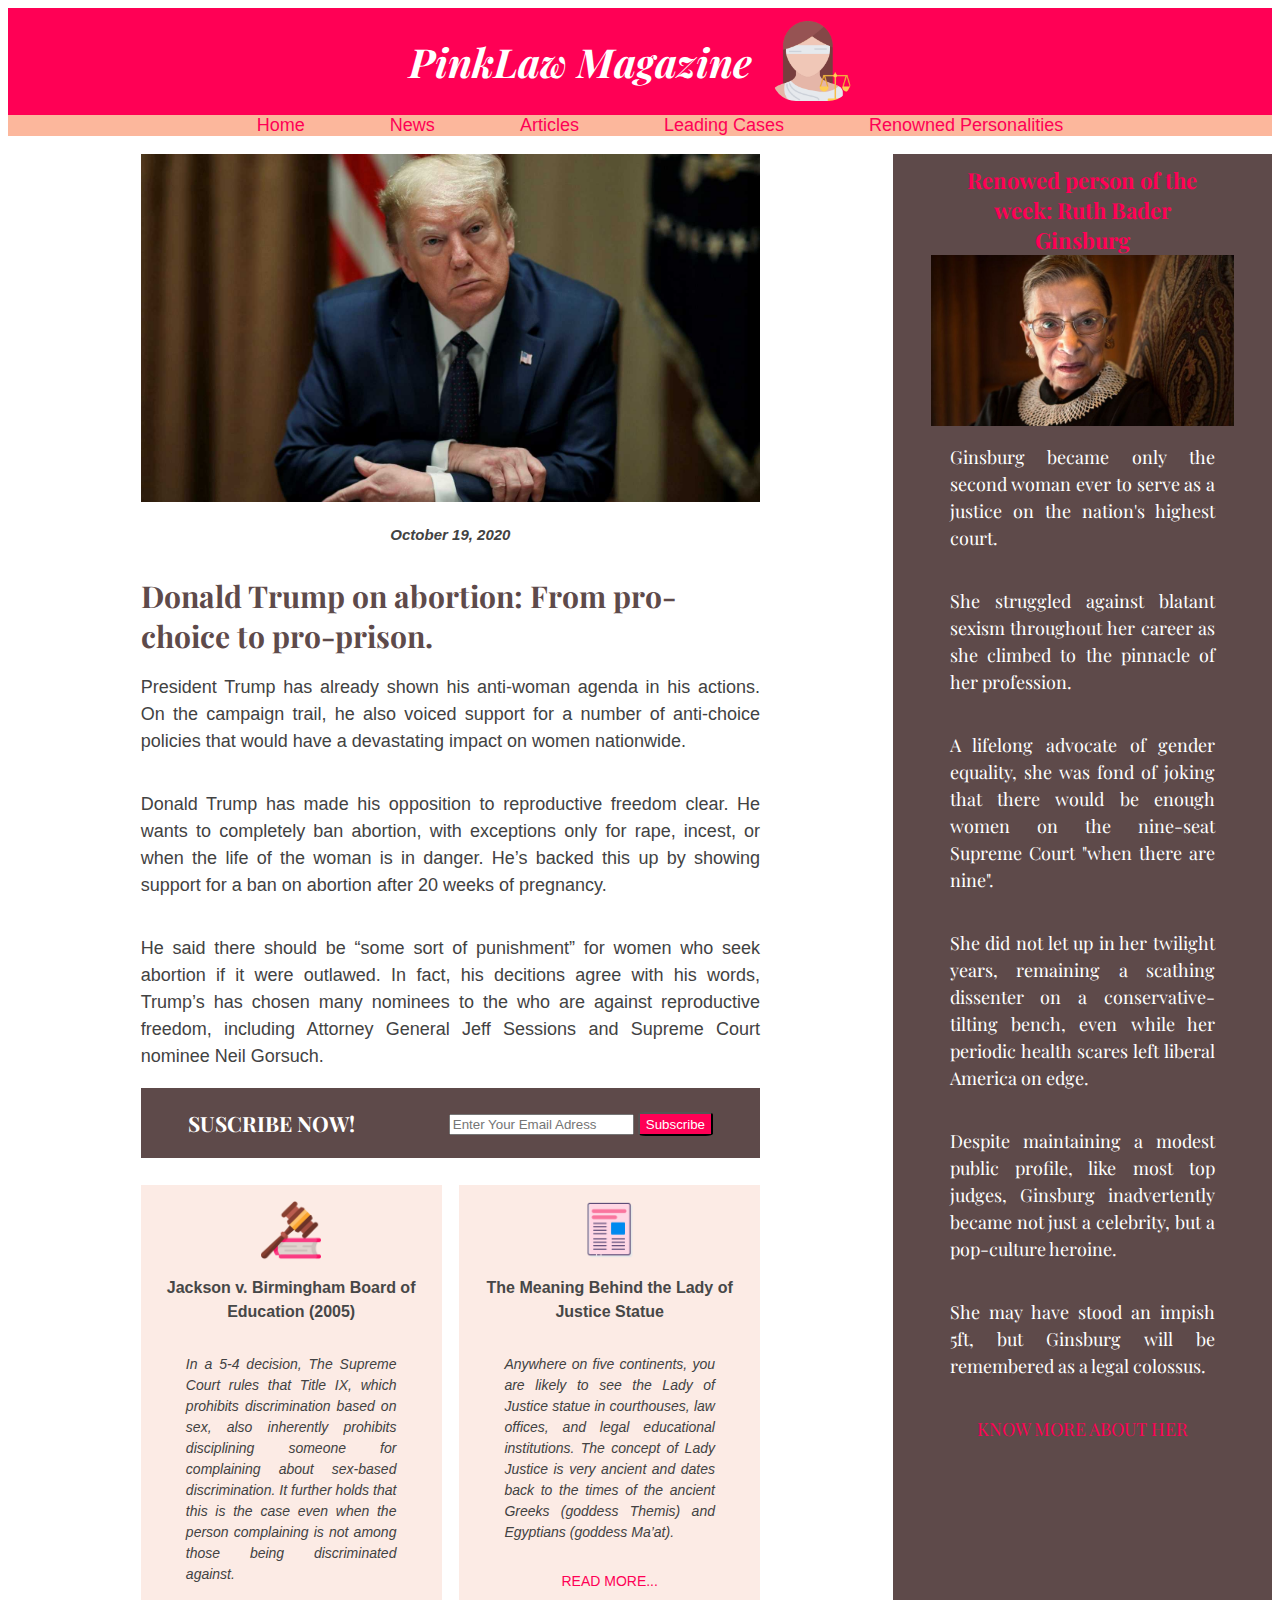
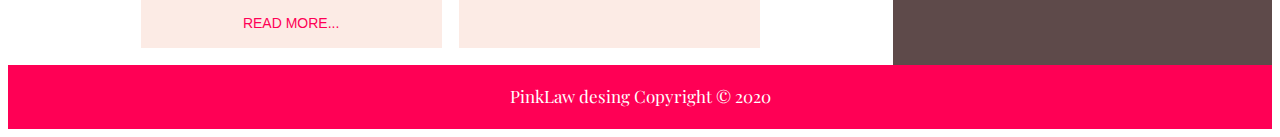
<file: index.html>
<!DOCTYPE html>
<html lang="en">
<head>
    <meta charset="UTF-8">
    <meta name="viewport" content="width=device-width, initial-scale=1.0">
    <title>PinkLaw Magazine</title>
    <link rel="reset css" type="text/css" href="reset.css"> 
    <link rel="stylesheet" type="text/css" href="stylesheet1.css"> 
    <link rel="stylesheet" type="text/css" href="stylesheet2.css"> 
    <link href="https://fonts.googleapis.com/css2?family=Open+Sans+Condensed:ital,wght@1,300&family=Playfair+Display:ital,wght@0,400;1,400;1,500&display=swap" rel="stylesheet">
</head>
<body>
    <header> 
        <img class="menu-img" src="images/menu (1).png" alt="Hambuger Menu">   
        <h1>PinkLaw Magazine</h1>
        <img class="header-img" src="images/law (4).png" alt="Logo">   
    </header> 
    <nav class="navbar">
        <ul>
            <li><a href="">home</a></li>
            <li><a href="">news</a></li>
            <li><a href="">articles</a></li>
            <li><a href="">leading cases</a></li>
            <li><a href="">renowned personalities</a></li>
        </ul>
    </nav>
    <div class="container1"> <!--GRIS OSCURO-->
        <aside class= "container-aside"> 
            <h2>Renowed person of the week: Ruth Bader Ginsburg</h2>
            <img class="aside-img" src="images/ginsburg.jpg" alt="Ruth Ginsburg">  
            <p>
                Ginsburg became only the second woman ever to serve as a justice on the nation's highest court.         
            </p>
            <p>
                She struggled against blatant sexism throughout her career as she climbed to the pinnacle of her
                profession.         
            </p>
            <p>
                A lifelong advocate of gender equality, she was fond of joking that there would be enough women on the 
                nine-seat Supreme Court "when there are nine".    
            </p>
            <p>
                She did not let up in her twilight years, remaining a scathing dissenter on a conservative-tilting bench,
                even while her periodic health scares left liberal America on edge.          
            </p>
            <p>
                Despite maintaining a modest public profile, like most top judges, Ginsburg inadvertently became not 
                just a celebrity, but a pop-culture heroine.      
            </p>
            <p>
                She may have stood an impish 5ft, but Ginsburg will be remembered as a legal colossus.                 
            </p>
            <p><a href="">KNOW MORE ABOUT HER</a></p>
        </aside>
        <div class="container2"> <!--BLANCO-->
            <!--NEW-->
            <img class="new-img" src="images/descarga.jpg" alt="Trump">  
            <h5>October 19, 2020</h5>
            <h2>Donald Trump on abortion: From pro-choice to pro-prison.</h2>
            <p>
                President Trump has already shown his anti-woman agenda in his actions. On the campaign trail,
                he also voiced support for a number of anti-choice policies that would have a devastating impact 
                on women nationwide.      
            </p>
            <p>
                Donald Trump has made his opposition to reproductive freedom clear. He wants to completely ban
                abortion, with exceptions only for rape, incest, or when the life of the woman is in danger. He’s 
                backed this up by showing support for a ban on abortion after 20 weeks of pregnancy.  
            </p>
            <p>He said there should be “some sort of punishment” for women who seek abortion if it were outlawed.
               In fact, his decitions  agree with his words, Trump’s has chosen many nominees to the who are against 
               reproductive freedom, including Attorney General Jeff Sessions and Supreme Court nominee Neil Gorsuch.         
            </p>
            <div class="container-suscribe">
                <h3>SUSCRIBE NOW!</h3>
                <form>
                    <input type="email"placeholder="Enter Your Email Adress" class="email" id="input">
                    <button class="button"><a href=index-subscribe.html id="a-button">Subscribe</a></button>
                </form> 
            </div>
            <div class="container3"> <!--CUADRADITOS ROSITAS-->
                <div class="box1">
                    <img class="box1-img" src="images/law (2).png" alt="judge's hammer icon">  
                    <h3>Jackson v. Birmingham Board of Education (2005) </h3>
                    <p>
                        In a 5-4 decision, The Supreme Court rules that Title IX, which prohibits discrimination 
                        based on sex, also inherently prohibits disciplining someone for complaining about sex-based 
                        discrimination. It further holds that this is the case even when the person complaining is not 
                        among those being discriminated against.        
                    </p>
                    <p>
                        <a href="">READ MORE...</a>
                    </p>
                </div>
                <div class="box2">
                    <img class="box2-img" src="images/document.png" alt="article icon">  
                    <h3>The Meaning Behind the Lady of Justice Statue </h3>
                    <p>Anywhere on five continents, you are likely to see the Lady of Justice statue in courthouses,
                       law offices, and legal educational institutions. The concept of Lady Justice is very ancient and
                       dates back to the times of the ancient Greeks (goddess Themis) and Egyptians (goddess Ma’at).         
                    </p>
                    <p>
                        <a href="">READ MORE...</a>
                    </p>
                </div>
            </div>
        </div>
    </div>
    <footer>
        <p>PinkLaw desing Copyright &copy; 2020</p>
    </footer>  
</body>
</html>
</file>
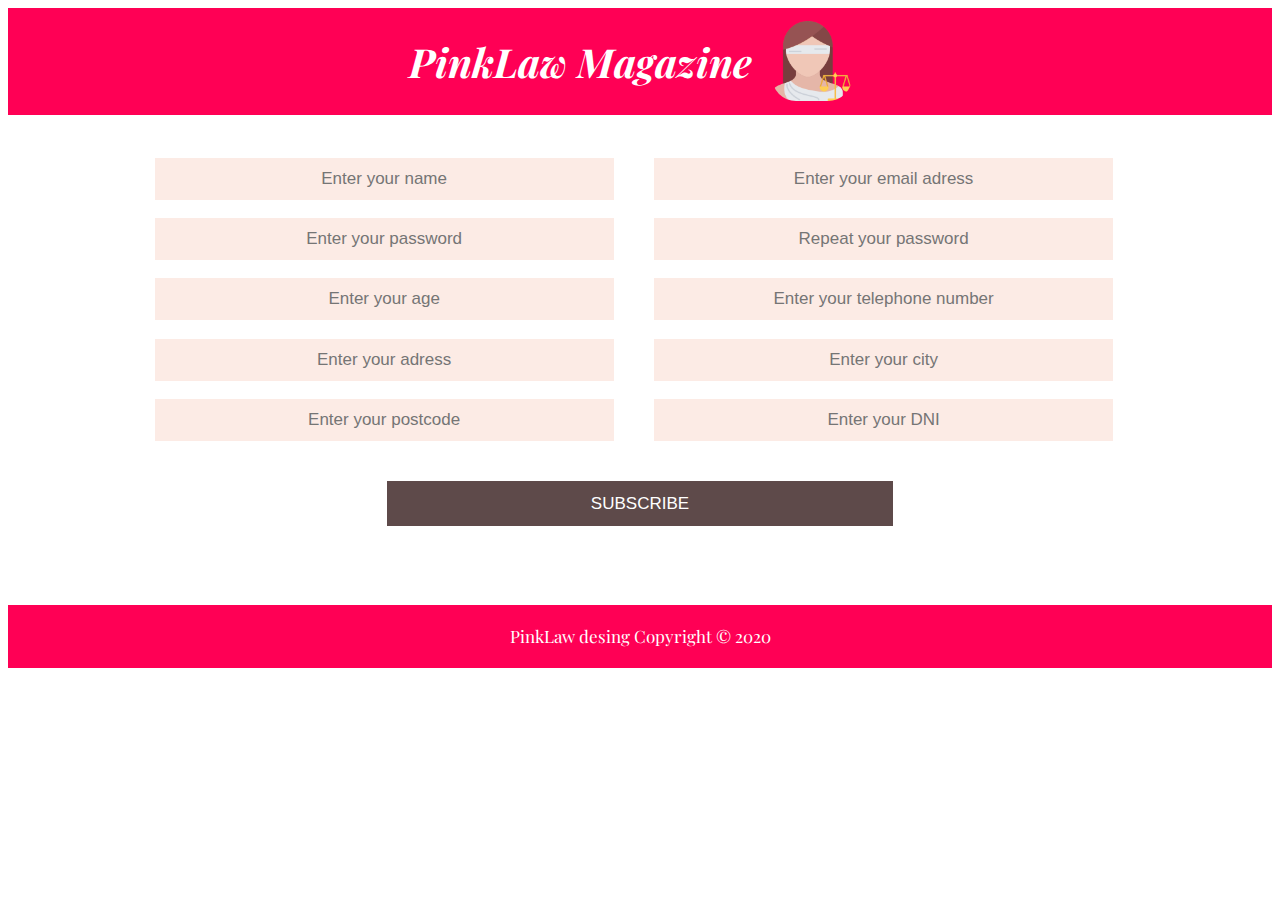
<file: index-subscribe.html>
<!DOCTYPE html>
<html lang="en">
<head>
    <meta charset="UTF-8">
    <meta name="viewport" content="width=device-width, initial-scale=1.0">
    <title>PinkLaw - Subscription Page</title>
    <link rel="reset css" type="text/css" href="reset.css"> 
    <link rel="stylesheet" type="text/css" href="stylesheet1.css"> 
    <link rel="stylesheet" type="text/css" href="stylesheet2.css"> 
    <link href="https://fonts.googleapis.com/css2?family=Open+Sans+Condensed:ital,wght@1,300&family=Playfair+Display:ital,wght@0,400;1,400;1,500&display=swap" rel="stylesheet">
</head>
<body>
    <header> 
        <img class="menu-img" src="images/menu (1).png" alt="Hambuger Menu">   
        <h1>PinkLaw Magazine</h1>
        <img class="header-img" src="images/law (4).png" alt="Logo">   
    </header> 
    <h2 id="title"></h2>
    <div class="container-form">
        <form>
            <div class ="input-group">
                <input type="text" placeholder="Enter your name" class="input" id="name"> 
                <p class="error">Name: It must has more than 6 letters and at least one space between them.</p>
            </div>
            <div class ="input-group">
                <input type="email" placeholder="Enter your email adress" class="input" id="email">
                <p class="error">Email: It must be a valid email adress. </p>
            </div>
            <div class ="input-group">
                <input type="password" placeholder="Enter your password" class="input" id="password">
                <p class="error">Password: It must has at least 8 characters long and include letters and numbers. </p>
            </div>
            <div class ="input-group">    
                <input type="password" placeholder="Repeat your password" class="input" id="repeat-password">
                <p class="error">Repeat Password: It must must be identical to the entered password. </p>
            </div>
            <div class ="input-group">
                <input type="text" placeholder="Enter your age" class="input" id="age">
                <p class="error">Age: It must has an integer number, greater than or equal to 18. </p>
            </div>
            <div class ="input-group">    
                <input type="text" placeholder="Enter your telephone number" class="input" id="telephone">
                <p class="error">Telephone: It must be a number of at least 7 digits without spaces, hyphens or parentheses. </p>
            </div>
            <div class ="input-group">    
                <input type="text" placeholder="Enter your adress" class="input" id="adress">
                <p class="error">Adress: It must has at least 5 characters, including letters, numbers, and a space between them. </p>
            </div>
            <div class ="input-group">
                <input type="text" placeholder="Enter your city" class="input" id="city">
                <p class="error">City: It must has at least 3 characters. </p>
            </div>
            <div class ="input-group">
                <input type="text" placeholder="Enter your postcode" class="input" id="postcode">
                <p class="error">Postcode: It must has at least 3 characters. </p>
            </div>
            <div class ="input-group">
                <input type="text" placeholder="Enter your DNI" class="input" id="dni">
                <p class="error">DNI: It must be a number of 7 or 8 digits. </p>
            </div>
            <button type ="button" class="subscribe-btn" id="btn">Subscribe</button>
        </form> 
    </div>
    <footer>
        <p>PinkLaw desing Copyright &copy; 2020</p>
    </footer> 
    <script src= "index.js"></script> 
</body>
</html>
</file>
<file: stylesheet1.css>
/*MAIN PAGE**/
/*HEADER**/ 
header {
    display:inline-flex;
    justify-content: center;
    width: 100%;
    background-color: rgb(255, 0, 85);
    color: white;
    font-size: 16px;
    font-style: italic;
    font-family: 'Playfair Display', serif;  
}
.header-img {
    display: inline-flex;
    align-self: center;
    width: 60px;
    height: 60px;
    margin-left: 20px;
    margin-right: 20px;
    border-radius: 30%;
}
.menu-img {
    display: inline-flex;
    align-self: center;
    width: 60px;
    height: 60px;
    margin-left: 20px;
    margin-right: 20px;
    border-radius: 30%;
}

/*NAV BAR**/
.navbar {
    width: 100%;
    background-color: #fcb79c;
    text-align: center; 
}
.navbar ul {
    margin-top: 0; 
    font-family: helvetica, arial;
    font-size: 18px;  
    list-style: none;
}
.navbar li {
    display: none;
}
a {
    text-decoration: none;
    color: rgb(255, 0, 85);
    text-transform: capitalize; 
    font-style: bold;
}
a:hover {
    background-color: cornsilk;
}

/*CONTAINER 1 - main**/
.container1 {
    display: flex;
    justify-content: space-between; 
    flex-direction: column-reverse;
    background-color: rgb(94, 74, 74);
}

/*CONTAINER ASIDE BAR **/
.container-aside{
    display:flex;
    flex: 3;
    flex-direction: column;
    align-items: center;
}

/*CONTAINER 2 - NEW - BOXES - SUSCRIBE**/
.container2 {
    display:flex;
    flex: 7; 
    flex-direction: column;
    align-items: center;
    background-color:white;
}

/*CONTAINER 3 - BOXES*/
.container3 {
    display:flex;
    flex-direction: column;
    justify-content: center; 
    width: 100%;
}

/*NEW**/
.new-img {
    width: 70%;
    height: auto;
}
h2 { 
    margin-left: 15%;
    margin-right: 15%;
    margin-top: 0;
    font-family: helvetica, arial;
    font-size: 23px;
    color: rgb(66, 66, 66);
    font-style: bold;
}
p {
    margin-left: 15%;
    margin-right: 15%;
    text-align: justify; 
    font-family: helvetica, arial;
    font-size: 18px;
    line-height: 1.5;
    color: rgb(66, 66, 66);
}

.container2 h5{
    margin-left: 15%;
    margin-right: 15%;
    padding: 0;
    font-family: helvetica, arial;
    font-size: 15px;
    line-height: 1;
    color: rgb(66, 66, 66);
    font-style: italic;
}

/*SUSCRIBE**/
.container-suscribe {
    display: flex;
    flex-direction: row;
    justify-content: space-around;
    align-items: center;
    width: 100%;
    margin-bottom: 3%;
    background-color: rgb(94, 74, 74);
    color:white;
    font-size: 18px;
    font-family: 'Playfair Display', serif;   
}
.container-suscribe .button {
    height: 24px;
    border-radius: 10%;
    background-color: rgb(255, 0, 85);
    color: white;
    font-family: helvetica, arial;
}

#a-button {
    background-color: rgb(255, 0, 85);
    color: white;
    font-family: helvetica, arial;
}

/*ASIDE BAR**/
.aside-img {
    width: 80%;
    height: auto;
}
.container-aside h2{
    padding-top: 2%;
    color: rgb(255, 0, 85);
    font-size: 22px;
    font-family: 'Playfair Display', serif;
    text-align: center; 
}
.container-aside p{
    color: white;
    font-size: 18px;
    font-family: 'Playfair Display', serif;
    text-align: justify; 
}

/* BOX 1 LEADING CASE **/
.box1-img {
    display:flex;
    width: 20%;
    height: auto;
}
.box1 {
    display:flex;
    flex: 5;
    flex-direction: column;
    align-items: center;
    margin-bottom: 2%;
    padding-top: 15px;
    background-color: #fcebe5;
}
.box1 h3 {
    font-family: helvetica, arial;
    font-size: 16px;
    line-height: 1.5;
    color: rgb(71, 71, 71);
    text-align: center; 
}
.box1 p {
    font-family: helvetica, arial;
    font-size: 14px;
    font-style: italic;
    line-height: 1.5;
    color: rgb(66, 66, 66);
    text-align: justify; 
}
.box1 a {
    color: rgb(255, 0, 85);
    font-style: normal;
}
.box1 a:hover {
    background-color: #fcb79c;
}

/* BOX 2 ARTICLE **/
.box2-img {
    display:flex;
    width: 20%;
    height: auto;
}
.box2 {
    display:flex;
    flex: 5;
    flex-direction: column;
    align-items: center;
    margin-bottom: 2%;
    padding-top: 15px;
    background-color: #fcebe5;
}
.box2 h3 {
    font-family: helvetica, arial;
    font-size: 16px;
    line-height: 1.5;
    color: rgb(71, 71, 71);
    text-align: center; 
}
.box2 p {
    font-family: helvetica, arial;
    font-size: 14px;
    font-style: italic;
    line-height: 1.5;
    color: rgb(66, 66, 66);
    text-align: justify; 
}
.box2 a {
    color: rgb(255, 0, 85);
    font-style: normal;
}
.box2 a:hover {
    background-color: #fcb79c;
}

/*FOOTER**/
footer {
    width: 100%;
    padding-top: 2px;
    padding-bottom: 2px;
    background-color: rgb(255, 0, 85);
    font-size: 17px;
    font-family: 'Playfair Display', serif;
}
footer p {
    color: white;
    font-size: 17px;
    font-family: 'Playfair Display', serif;
    text-align: center;
}

/*SUBSCRIPTION PAGE**/
h2{
    display: flex;
    justify-content: center;
    margin-top: 1%;
    margin-bottom: 0;
    font-family: 'Playfair Display', serif;  
    font-size: 30px;
    color: rgb(94, 74, 74);
}
.container-form{
    display: flex;
    justify-content: center;
    align-items: center;
    background-color: white;
    margin-top: 1%;
    margin-left: 10%;
    margin-right: 10%;
    margin-bottom: 3%;
}
.input-grouo {
    width: 100%;
    height: 40px;
    margin-top: 4%;
}
.input {
    width: 100%;
    height: 40px;
    margin-top: 4%;
    border: none;
    background-color: #fcebe5;
    text-align: center;
    color: rgb(94, 74, 74);
    font-family: helvetica, arial;
    font-size: 17px;
}
.subscribe-btn {
    width: 50%;
    height: 45px;
    margin-top: 4%;
    margin-bottom: 4%;
    margin-left: 25%;
    margin-right: 25%;
    border: none;
    background-color: rgb(94, 74, 74);
    text-align: center;
    font-family: helvetica, arial;
    font-size: 17px;
    text-transform: uppercase;
    color: white;
}
.error {
    display: none;
}
</file>
<file: stylesheet2.css>
/*MEDIA QUERIES **/

@media only screen and (min-width: 1024px) {
    .container1 { 
        flex-direction: row-reverse; 
    }
    .container3 {
        flex-direction: row;
        justify-content: space-around; 
    }
    .box1 {
        margin-left: 15%;
        margin-right: 1%;
    }
    .box2 {
        margin-left: 1%;
        margin-right: 15%;
    }
    .container-suscribe {
        width: 70%;
        margin-left: 15%;
        margin-right: 15%;
    }
    .navbar li {
        display: inline;
        padding: 40px;
    } 
    header {
        font-size: 20px;
    }
    .header-img {
        width: 80px;
        height: 80px;
    }
    .menu-img {
        display: none;
    }
    .input-group {
        display: inline-block;
        width: 45%;
        margin-left: 2%;
        margin-right: 2%;
    }

}
</file>
